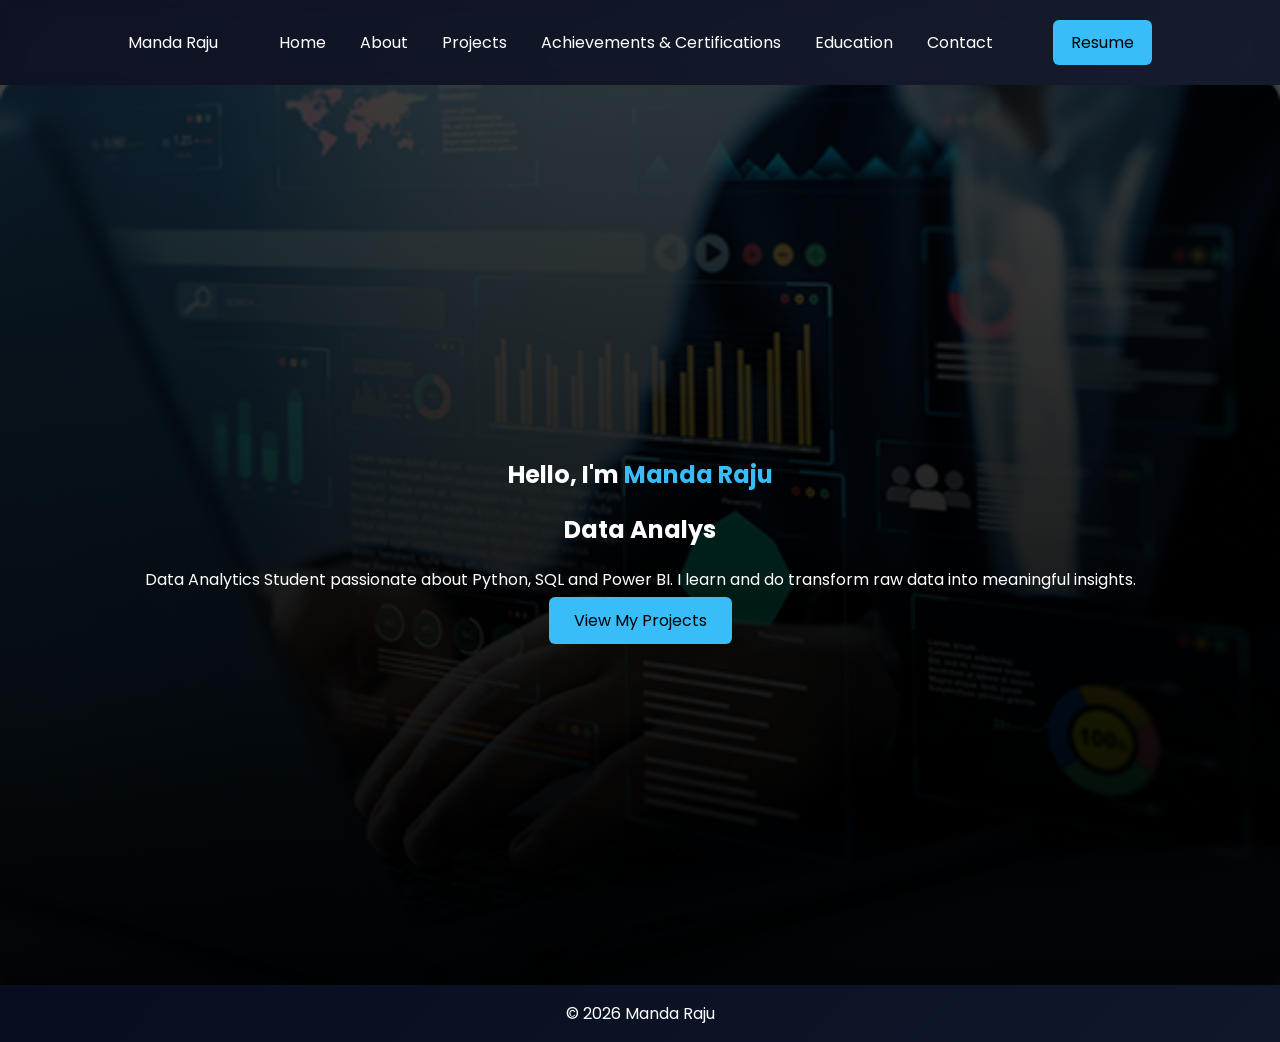
<file: index.html>
<!DOCTYPE html>
<html>

<head>

<title>Manda Raju | Data Analyst</title>

<link rel="stylesheet" href="style.css">

<link href="https://fonts.googleapis.com/css2?family=Poppins:wght@300;500;600&display=swap" rel="stylesheet">

</head>

<body>

<header class="navbar">

<div class="logo">Manda Raju</div>

<nav>

<a href="index.html">Home</a>
<a href="about.html">About</a>
<a href="projects.html">Projects</a>
<a href="achievements.html">Achievements & Certifications</a>
<a href="education.html">Education</a>
<a href="contact.html">Contact</a>

</nav>

<a href="resume.pdf" class="resume-btn">Resume</a>

</header>


<section class="hero">

<div class="hero-content">


<h1>Hello, I'm <span>Manda Raju</span></h1>

<h2 class="typing"></h2>

<p>
Data Analytics Student passionate about Python, SQL and Power BI.
I learn and do transform raw data into meaningful insights.
</p>

<a href="projects.html" class="btn">View My Projects</a>

</div>

</section>


<footer>

<p>© 2026 Manda Raju</p>

</footer>

<script src="script.js"></script>

</body>
</html>
</file>
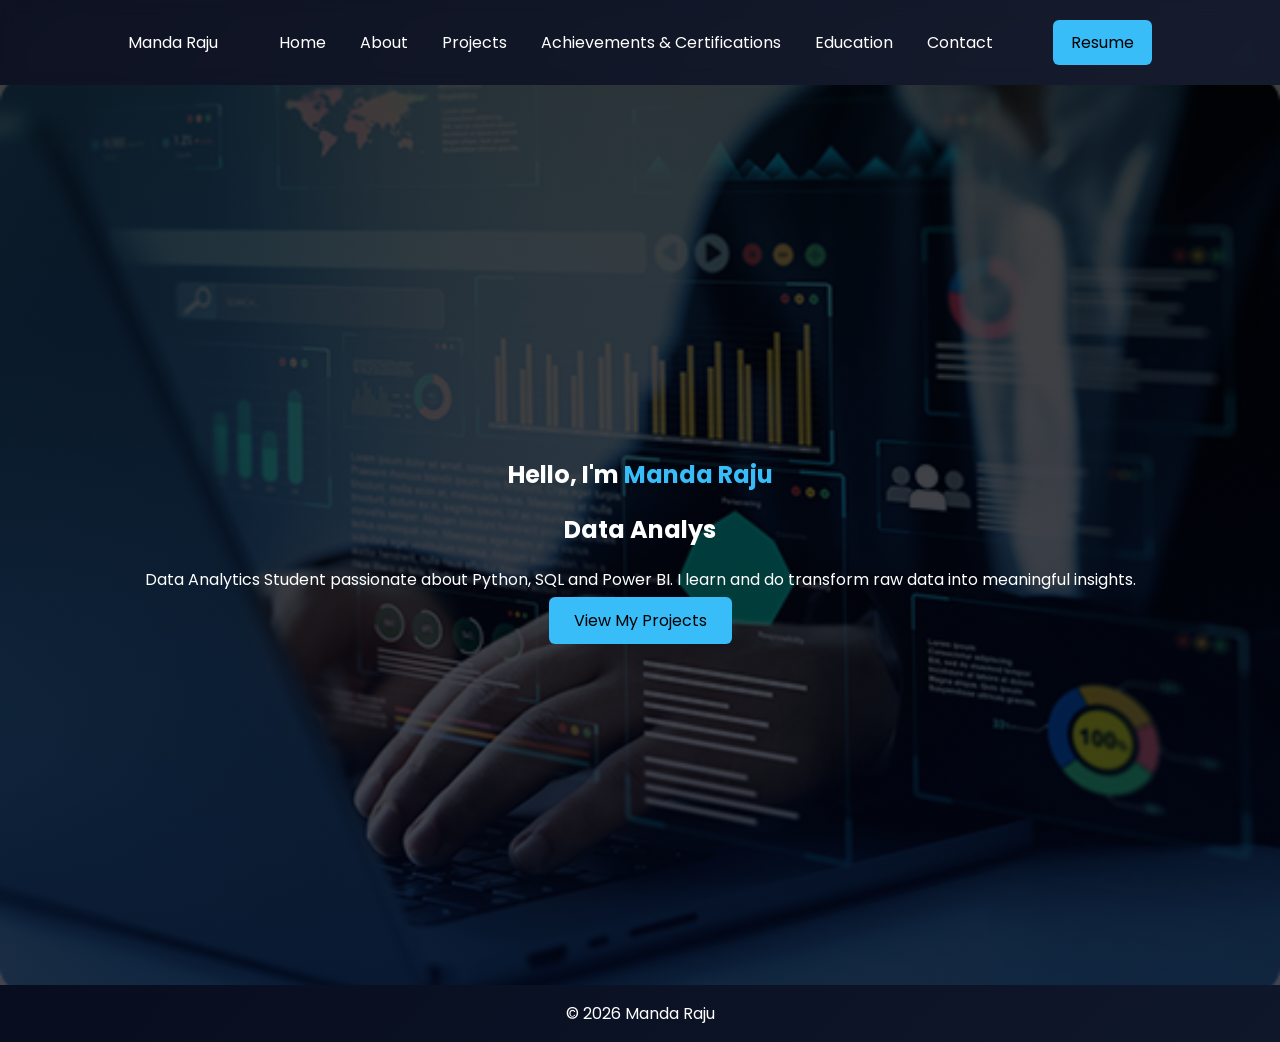
<file: PORTFOLIO PROJECT/index.html>
<!DOCTYPE html>
<html>

<head>

<title>Manda Raju | Data Analyst</title>

<link rel="stylesheet" href="style.css">

<link href="https://fonts.googleapis.com/css2?family=Poppins:wght@300;500;600&display=swap" rel="stylesheet">

</head>

<body>

<header class="navbar">

<div class="logo">Manda Raju</div>

<nav>

<a href="index.html">Home</a>
<a href="about.html">About</a>
<a href="projects.html">Projects</a>
<a href="achievements.html">Achievements & Certifications</a>
<a href="education.html">Education</a>
<a href="contact.html">Contact</a>

</nav>

<a href="resume.pdf" class="resume-btn">Resume</a>

</header>


<section class="hero">

<div class="hero-content">

<h1>Hello, I'm <span>Manda Raju</span></h1>

<h2 class="typing"></h2>

<p>
Data Analytics Student passionate about Python, SQL and Power BI.
I learn and do transform raw data into meaningful insights.
</p>

<a href="projects.html" class="btn">View My Projects</a>

</div>

</section>


<footer>

<p>© 2026 Manda Raju</p>

</footer>

<script src="script.js"></script>

</body>
</html>
</file>
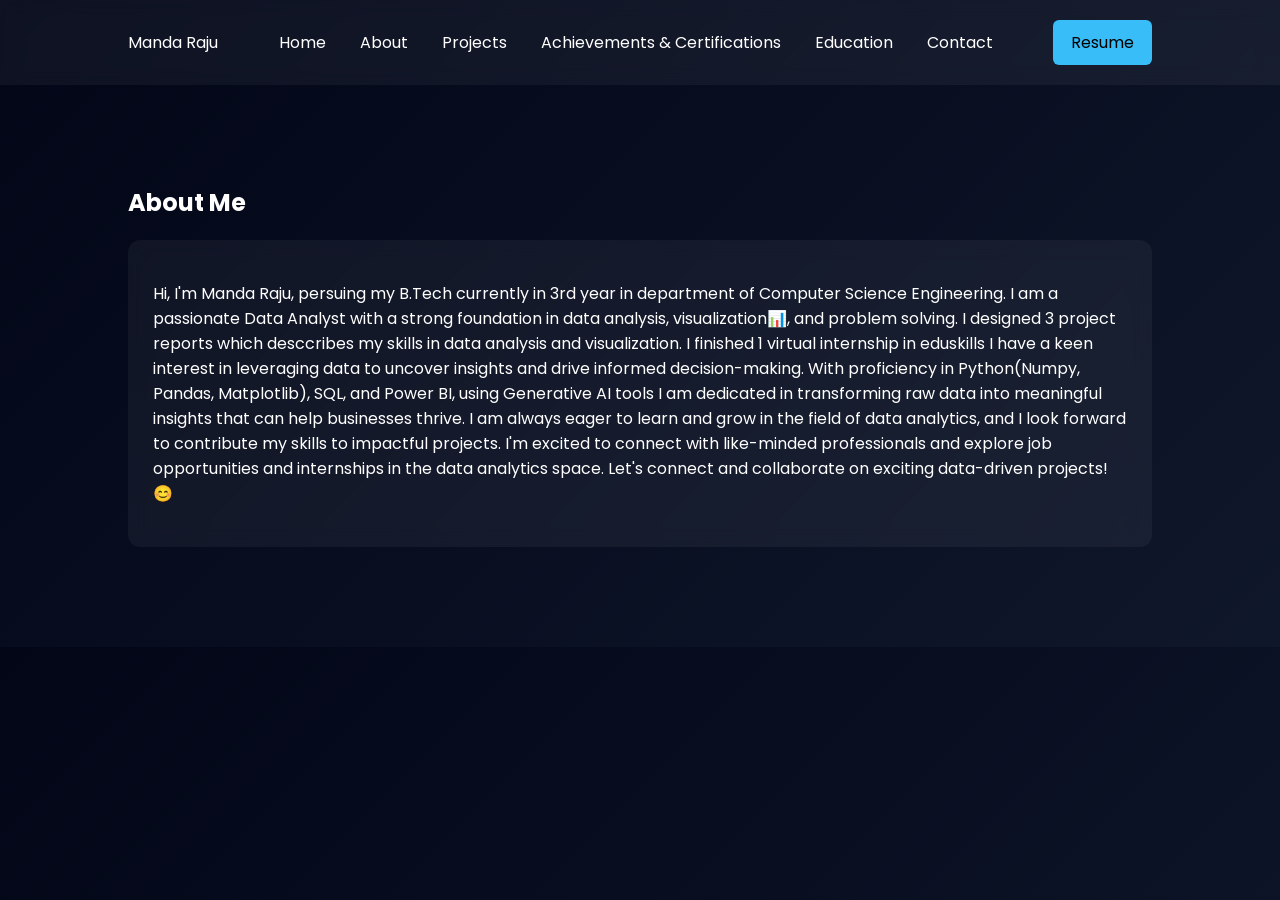
<file: about.html>
<!DOCTYPE html>
<html>

<head>

<title>Manda Raju | Data Analyst</title>

<link rel="stylesheet" href="style.css">

<link href="https://fonts.googleapis.com/css2?family=Poppins:wght@300;500;600&display=swap" rel="stylesheet">

</head>

<body>

<header class="navbar">

<div class="logo">Manda Raju</div>

<nav>

<a href="index.html">Home</a>
<a href="about.html">About</a>
<a href="projects.html">Projects</a>
<a href="achievements.html">Achievements & Certifications</a>
<a href="education.html">Education</a>
<a href="contact.html">Contact</a>

</nav>

<a href="Resume/resume.pdf" class="resume-btn">Resume</a>

</header>


<section class="page">

<h1>About Me</h1>

<div class="glass-card">

<p>

Hi, I'm Manda Raju, persuing my B.Tech currently in 3rd year in department of Computer Science Engineering. I am a passionate Data Analyst with a strong foundation in data analysis, visualization📊, and problem solving. I designed 3 project reports which desccribes my skills in data analysis and visualization. I finished 1 virtual internship in eduskills I have a keen interest in leveraging data to uncover insights and drive informed decision-making. With proficiency in Python(Numpy, Pandas, Matplotlib), SQL, and Power BI, using Generative AI tools I am dedicated in transforming raw data into meaningful insights that can help businesses thrive. I am always eager to learn and grow in the field of data analytics, and I look forward to contribute my skills to impactful projects. 
I'm excited to connect with like-minded professionals and explore job opportunities and internships in the data analytics space. Let's connect and collaborate on exciting data-driven projects!😊        

</p>

</div>

</section>

</body>
</html>
</file>
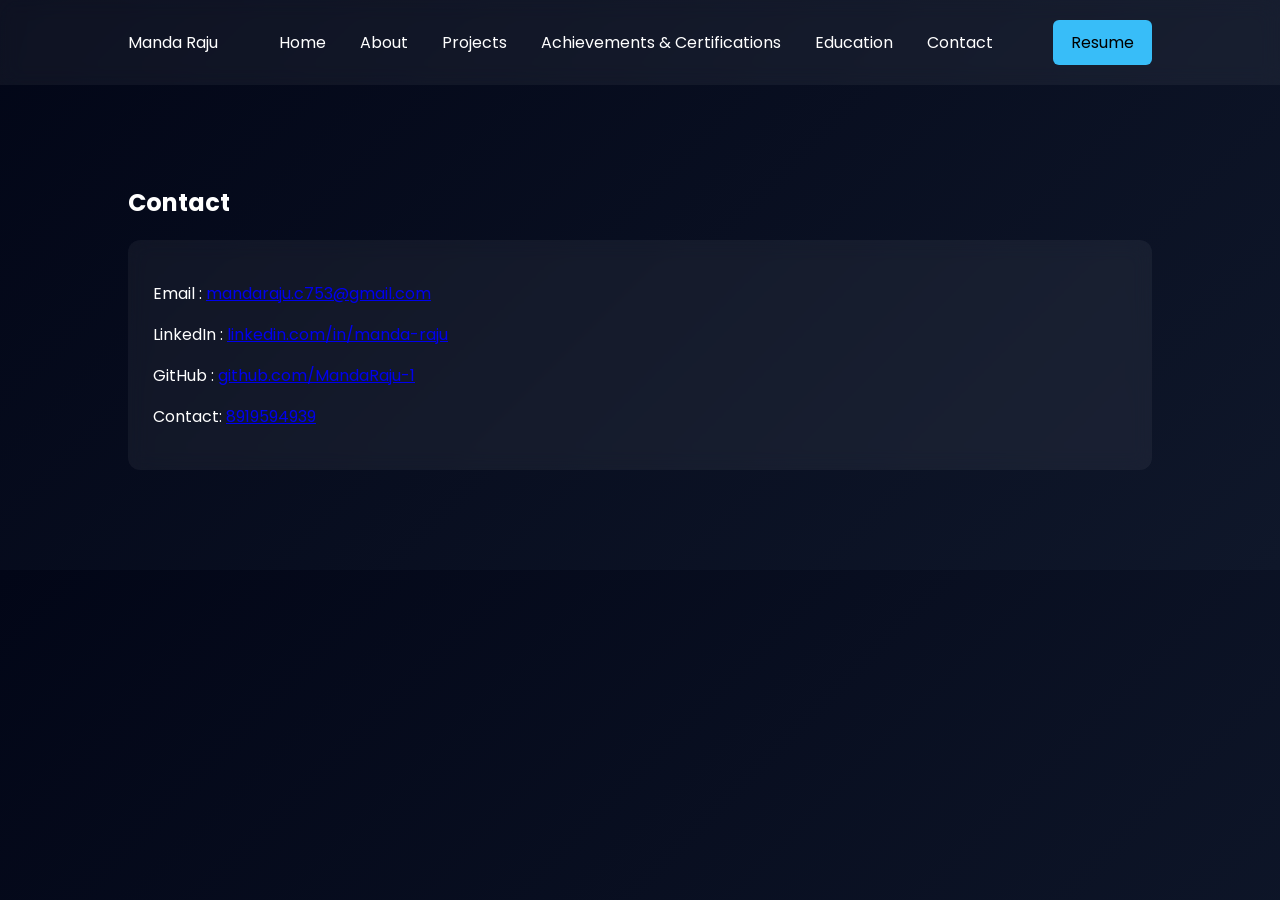
<file: contact.html>
<!DOCTYPE html>
<html>

<head>

<title>Manda Raju | Data Analyst</title>

<link rel="stylesheet" href="style.css">

<link href="https://fonts.googleapis.com/css2?family=Poppins:wght@300;500;600&display=swap" rel="stylesheet">

</head>

<body>

<header class="navbar">

<div class="logo">Manda Raju</div>

<nav>

<a href="index.html">Home</a>
<a href="about.html">About</a>
<a href="projects.html">Projects</a>
<a href="achievements.html">Achievements & Certifications</a>
<a href="education.html">Education</a>
<a href="contact.html">Contact</a>

</nav>

<a href="Resume/resume.pdf" class="resume-btn">Resume</a>

</header>


<section class="page">

<h1>Contact</h1>

<div class="glass-card">

<p>
Email :
<a href="mailto:mandaraju.c753@gmail.com">mandaraju.c753@gmail.com</a>
</p>

<p>
LinkedIn :
<a href="https://www.linkedin.com/in/manda-raju-b88772372/" target="_blank">
linkedin.com/in/manda-raju
</a>
</p>

<p>
GitHub :
<a href="https://github.com/MandaRaju-1" target="_blank">
github.com/MandaRaju-1
</a>
</p>

<p>
Contact:
<a href="tel:8919594939" target="_blank">
8919594939
</a>
</p>

</div>

</section>
</body>
</html>
</file>
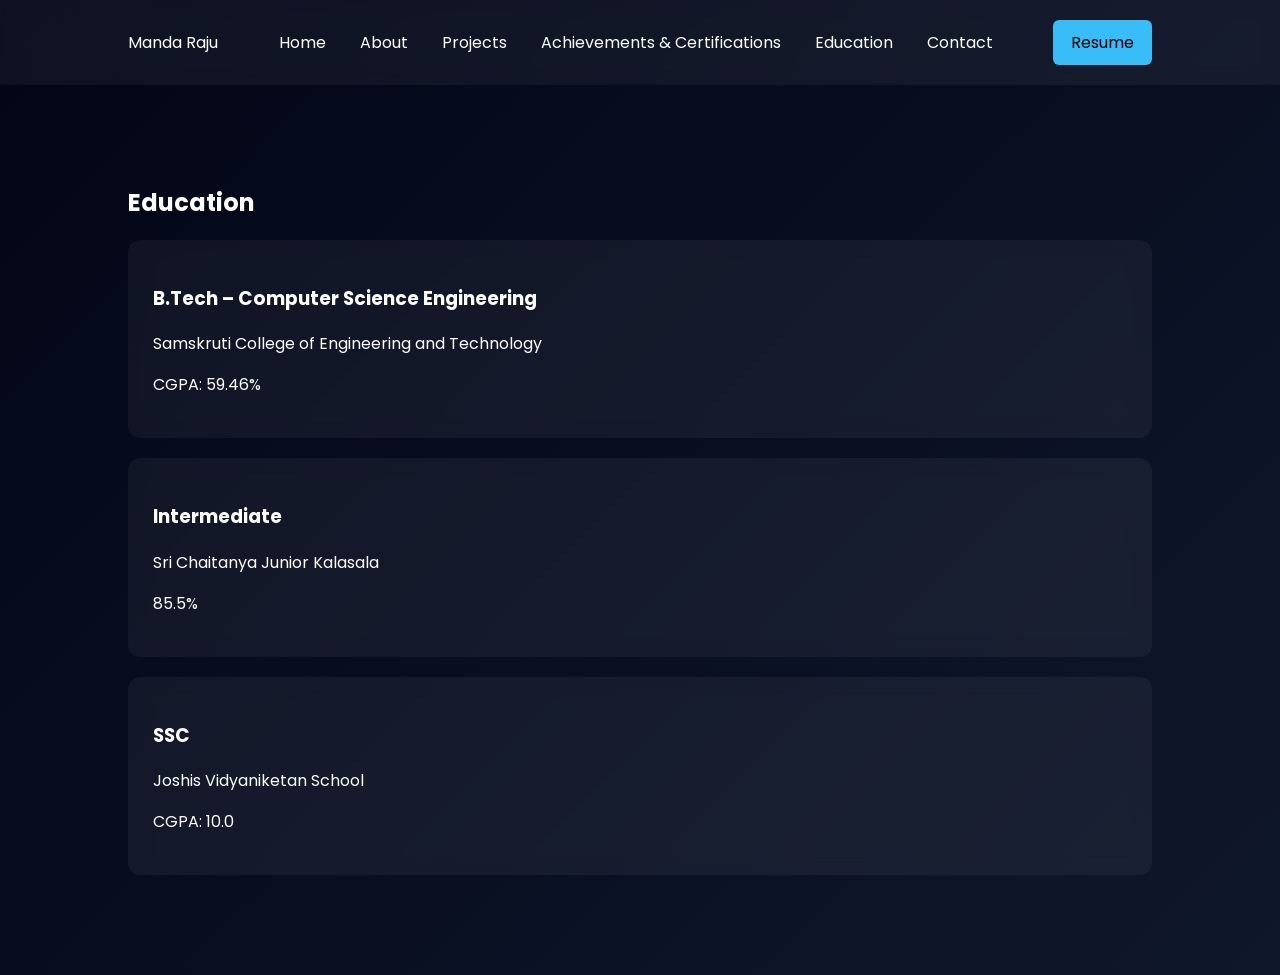
<file: education.html>
<!DOCTYPE html>
<html>

<head>

<title>Manda Raju | Data Analyst</title>

<link rel="stylesheet" href="style.css">

<link href="https://fonts.googleapis.com/css2?family=Poppins:wght@300;500;600&display=swap" rel="stylesheet">

</head>

<body>

<header class="navbar">

<div class="logo">Manda Raju</div>

<nav>

<a href="index.html">Home</a>
<a href="about.html">About</a>
<a href="projects.html">Projects</a>
<a href="achievements.html">Achievements & Certifications</a>
<a href="education.html">Education</a>
<a href="contact.html">Contact</a>

</nav>

<a href="Resume/resume.pdf" class="resume-btn">Resume</a>

</header>


<section class="page">

<h1>Education</h1>

<div class="glass-card">

<h3>B.Tech – Computer Science Engineering</h3>
<p>Samskruti College of Engineering and Technology</p>
<p>CGPA: 59.46%</p>

</div>


<div class="glass-card">

<h3>Intermediate</h3>
<p>Sri Chaitanya Junior Kalasala</p>
<p>85.5%</p>

</div>


<div class="glass-card">

<h3>SSC</h3>
<p>Joshis Vidyaniketan School</p>
<p>CGPA: 10.0</p>

</div>

</section>

</body>
</html>
</file>
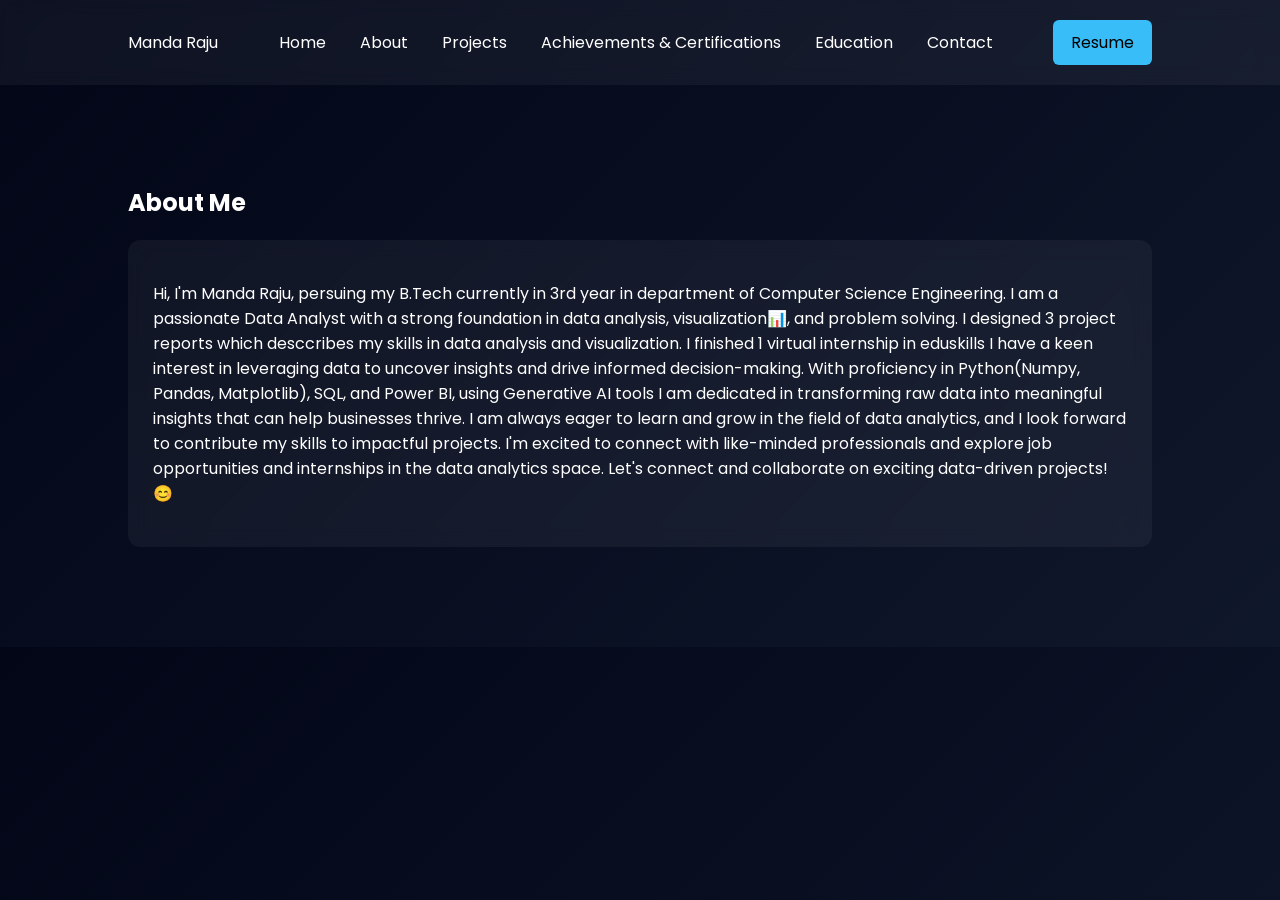
<file: PORTFOLIO PROJECT/about.html>
<!DOCTYPE html>
<html>

<head>

<title>Manda Raju | Data Analyst</title>

<link rel="stylesheet" href="style.css">

<link href="https://fonts.googleapis.com/css2?family=Poppins:wght@300;500;600&display=swap" rel="stylesheet">

</head>

<body>

<header class="navbar">

<div class="logo">Manda Raju</div>

<nav>

<a href="index.html">Home</a>
<a href="about.html">About</a>
<a href="projects.html">Projects</a>
<a href="achievements.html">Achievements & Certifications</a>
<a href="education.html">Education</a>
<a href="contact.html">Contact</a>

</nav>

<a href="resume.pdf" class="resume-btn">Resume</a>

</header>


<section class="page">

<h1>About Me</h1>

<div class="glass-card">

<p>

Hi, I'm Manda Raju, persuing my B.Tech currently in 3rd year in department of Computer Science Engineering. I am a passionate Data Analyst with a strong foundation in data analysis, visualization📊, and problem solving. I designed 3 project reports which desccribes my skills in data analysis and visualization. I finished 1 virtual internship in eduskills I have a keen interest in leveraging data to uncover insights and drive informed decision-making. With proficiency in Python(Numpy, Pandas, Matplotlib), SQL, and Power BI, using Generative AI tools I am dedicated in transforming raw data into meaningful insights that can help businesses thrive. I am always eager to learn and grow in the field of data analytics, and I look forward to contribute my skills to impactful projects. 
I'm excited to connect with like-minded professionals and explore job opportunities and internships in the data analytics space. Let's connect and collaborate on exciting data-driven projects!😊        

</p>

</div>

</section>

</body>
</html>
</file>
<file: style.css>
body{

font-family:Poppins;
margin:0;
background:linear-gradient(135deg,#020617,#0f172a);
color:white;

}

.navbar{

display:flex;
justify-content:space-between;
align-items:center;
padding:20px 10%;
background:rgba(255,255,255,0.05);
backdrop-filter:blur(10px);
position:sticky;
top:0;

}

nav a{

color:white;
margin:15px;
text-decoration:none;

}

.resume-btn{

background:#38bdf8;
padding:10px 18px;
border-radius:6px;
color:black;
text-decoration:none;

}

.hero{

height:100vh;
display:flex;
justify-content:center;
align-items:center;
text-align:center;

background:
linear-gradient(rgba(0, 0, 0, 0.75), rgba(0, 0, 0, 0.979)),
url("images/data-analytics-bg.jpg");

background-size:cover;
background-position:center;
background-repeat:no-repeat;

}
.profile{

width:140px;
border-radius:50%;
margin-bottom:20px;

}

.hero span{

color:#38bdf8;

}

.btn{

background:#38bdf8;
padding:12px 25px;
border-radius:6px;
color:black;
text-decoration:none;

}

.glass-card{

background:rgba(255,255,255,0.05);
backdrop-filter:blur(10px);
padding:25px;
border-radius:12px;
margin:20px 0;

}

.project-grid{

display:grid;
grid-template-columns:repeat(auto-fit,minmax(250px,1fr));
gap:30px;

}

.project-card{

background:rgba(255,255,255,0.05);
border-radius:12px;
overflow:hidden;
transition:0.3s;

}

.project-card img{

width:100%;

}

.project-card:hover{

transform:translateY(-8px);

}

.page{

padding:80px 10%;

}

footer{

text-align:center;
padding:0px;

}
</file>
<file: PORTFOLIO PROJECT/style.css>
body{

font-family:Poppins;
margin:0;
background:linear-gradient(135deg,#020617,#0f172a);
color:white;

}

.navbar{

display:flex;
justify-content:space-between;
align-items:center;
padding:20px 10%;
background:rgba(255,255,255,0.05);
backdrop-filter:blur(10px);
position:sticky;
top:0;

}

nav a{

color:white;
margin:15px;
text-decoration:none;

}

.resume-btn{

background:#38bdf8;
padding:10px 18px;
border-radius:6px;
color:black;
text-decoration:none;

}

.hero{

height:100vh;
display:flex;
justify-content:center;
align-items:center;
text-align:center;

background:
linear-gradient(rgba(0, 0, 0, 0.75), rgba(2,6,23,0.75)),
url("images/data-analytics-bg.jpg");

background-size:cover;
background-position:center;
background-repeat:no-repeat;

}
.profile{

width:140px;
border-radius:50%;
margin-bottom:20px;

}

.hero span{

color:#38bdf8;

}

.btn{

background:#38bdf8;
padding:12px 25px;
border-radius:6px;
color:black;
text-decoration:none;

}

.glass-card{

background:rgba(255,255,255,0.05);
backdrop-filter:blur(10px);
padding:25px;
border-radius:12px;
margin:20px 0;

}

.project-grid{

display:grid;
grid-template-columns:repeat(auto-fit,minmax(250px,1fr));
gap:30px;

}

.project-card{

background:rgba(255,255,255,0.05);
border-radius:12px;
overflow:hidden;
transition:0.3s;

}

.project-card img{

width:100%;

}

.project-card:hover{

transform:translateY(-8px);

}

.page{

padding:80px 10%;

}

footer{

text-align:center;
padding:0px;

}
</file>
